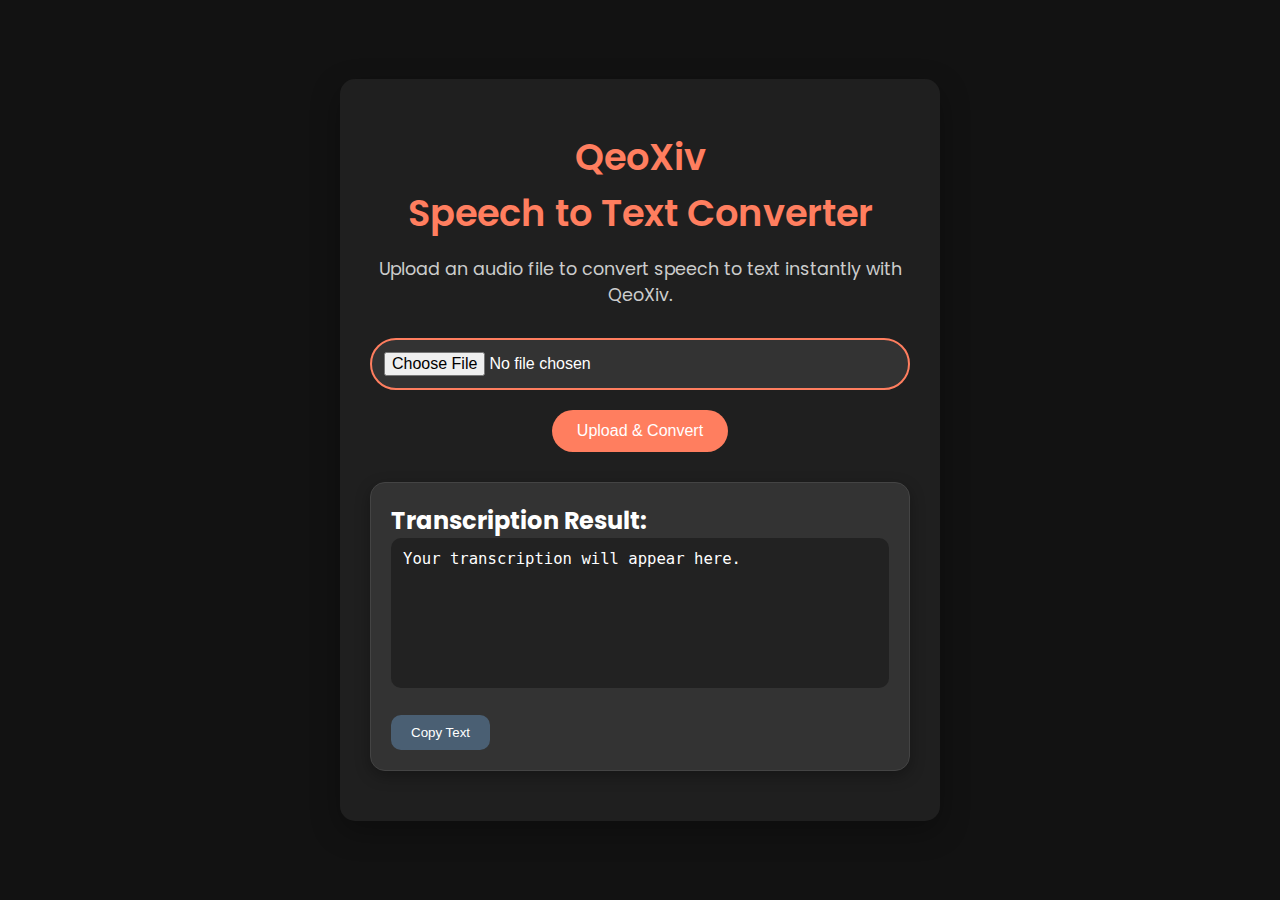
<file: SPT.html>
<!DOCTYPE html>
<html lang="en">
<head>
    <meta charset="UTF-8">
    <meta name="viewport" content="width=device-width, initial-scale=1.0">
    <title>QeoXiv Speech-to-Text Converter</title>
    <link rel="stylesheet" href="SPT.css">
    <link href="https://fonts.googleapis.com/css2?family=Poppins:wght@300;400;600&display=swap" rel="stylesheet">
</head>
<body>
    <div class="container">
        <h1>QeoXiv <br>Speech to Text Converter</h1>
        <p>Upload an audio file to convert speech to text instantly with QeoXiv.</p>

        <form id="audio-form" enctype="multipart/form-data">
            <input type="file" id="audio-file" name="audio-file" accept="audio/*" required>
            <button type="submit">Upload & Convert</button>
        </form>

        <div id="result">
            <h2>Transcription Result:</h2>
            <textarea id="transcription-text" readonly>Your transcription will appear here.</textarea>
    <button id="copy-button" disabled>Copy Text</button> <!-- Initially disabled -->
        </div>
    </div>

    <script src="SPT.js"></script>
</body>
</html>
</file>
<file: SPT.css>
/* Reset some default styles */
* {
    margin: 0;
    padding: 0;
    box-sizing: border-box;
}

body {
    font-family: 'Poppins', sans-serif;
    background: #121212; /* Dark background */
    color: #fff; /* White text for better readability */
    display: flex;
    justify-content: center;
    align-items: center;
    height: 100vh;
}

.container {
    text-align: center;
    background: #1f1f1f; /* Darker background for the container */
    padding: 50px 30px;
    border-radius: 15px;
    box-shadow: 0 10px 30px rgba(0, 0, 0, 0.3);
    width: 90%;
    max-width: 600px;
    animation: fadeIn 1s ease-in-out;
}

h1 {
    font-size: 2.3em;
    font-weight: 600;
    color: #ff7e5f; /* Accent color for heading */
    margin-bottom: 15px;
    word-wrap: break-word; /* Ensures text wraps into two lines if needed */
}

p {
    color: #ccc; /* Lighter text color */
    font-size: 1.1em;
    margin-bottom: 30px;
}

form input[type="file"] {
    padding: 12px;
    font-size: 1em;
    margin-right: 10px;
    border: 2px solid #ff7e5f; /* Accent color for input */
    border-radius: 30px;
    outline: none;
    background-color: #333; /* Dark background for input */
    color: #fff;
    width: 100%;
    box-sizing: border-box; /* Fix for input size */
    margin-bottom: 20px; /* Adds space between file input and button */
}

form button {
    padding: 12px 25px;
    font-size: 1em;
    background: #ff7e5f; /* Button background color */
    color: white;
    border: none;
    border-radius: 30px;
    cursor: pointer;
    transition: background 0.3s ease, transform 0.2s ease;
}

form button:hover {
    background: #feb47b; /* Lighter accent on hover */
    transform: scale(1.05);
}

#result {
    margin-top: 30px;
    padding: 20px;
    background-color: #333; /* Dark background for the result box */
    border-radius: 15px;
    border: 1px solid #444; /* Subtle border */
    box-shadow: 0 5px 15px rgba(0, 0, 0, 0.3);
    text-align: left;
}

#transcription-text {
    width: 100%;
    height: 150px;
    background-color: #222; /* Dark background for textarea */
    color: #fff;
    border: none;
    border-radius: 10px;
    padding: 12px;
    font-size: 1.2em;
    resize: none; /* Disable resizing */
    margin-bottom: 20px;
}

#copy-button {
    padding: 10px 20px;
    background: #4a5f73; /* Button color for copy action */
    color: white;
    border: none;
    border-radius: 10px;
    cursor: pointer;
    transition: background 0.3s ease;
}

#copy-button:hover {
    background: #2e3a59; /* Darker button on hover */
}

@keyframes fadeIn {
    from {
        opacity: 0;
        transform: translateY(10px);
    }
    to {
        opacity: 1;
        transform: translateY(0);
    }
}
</file>
